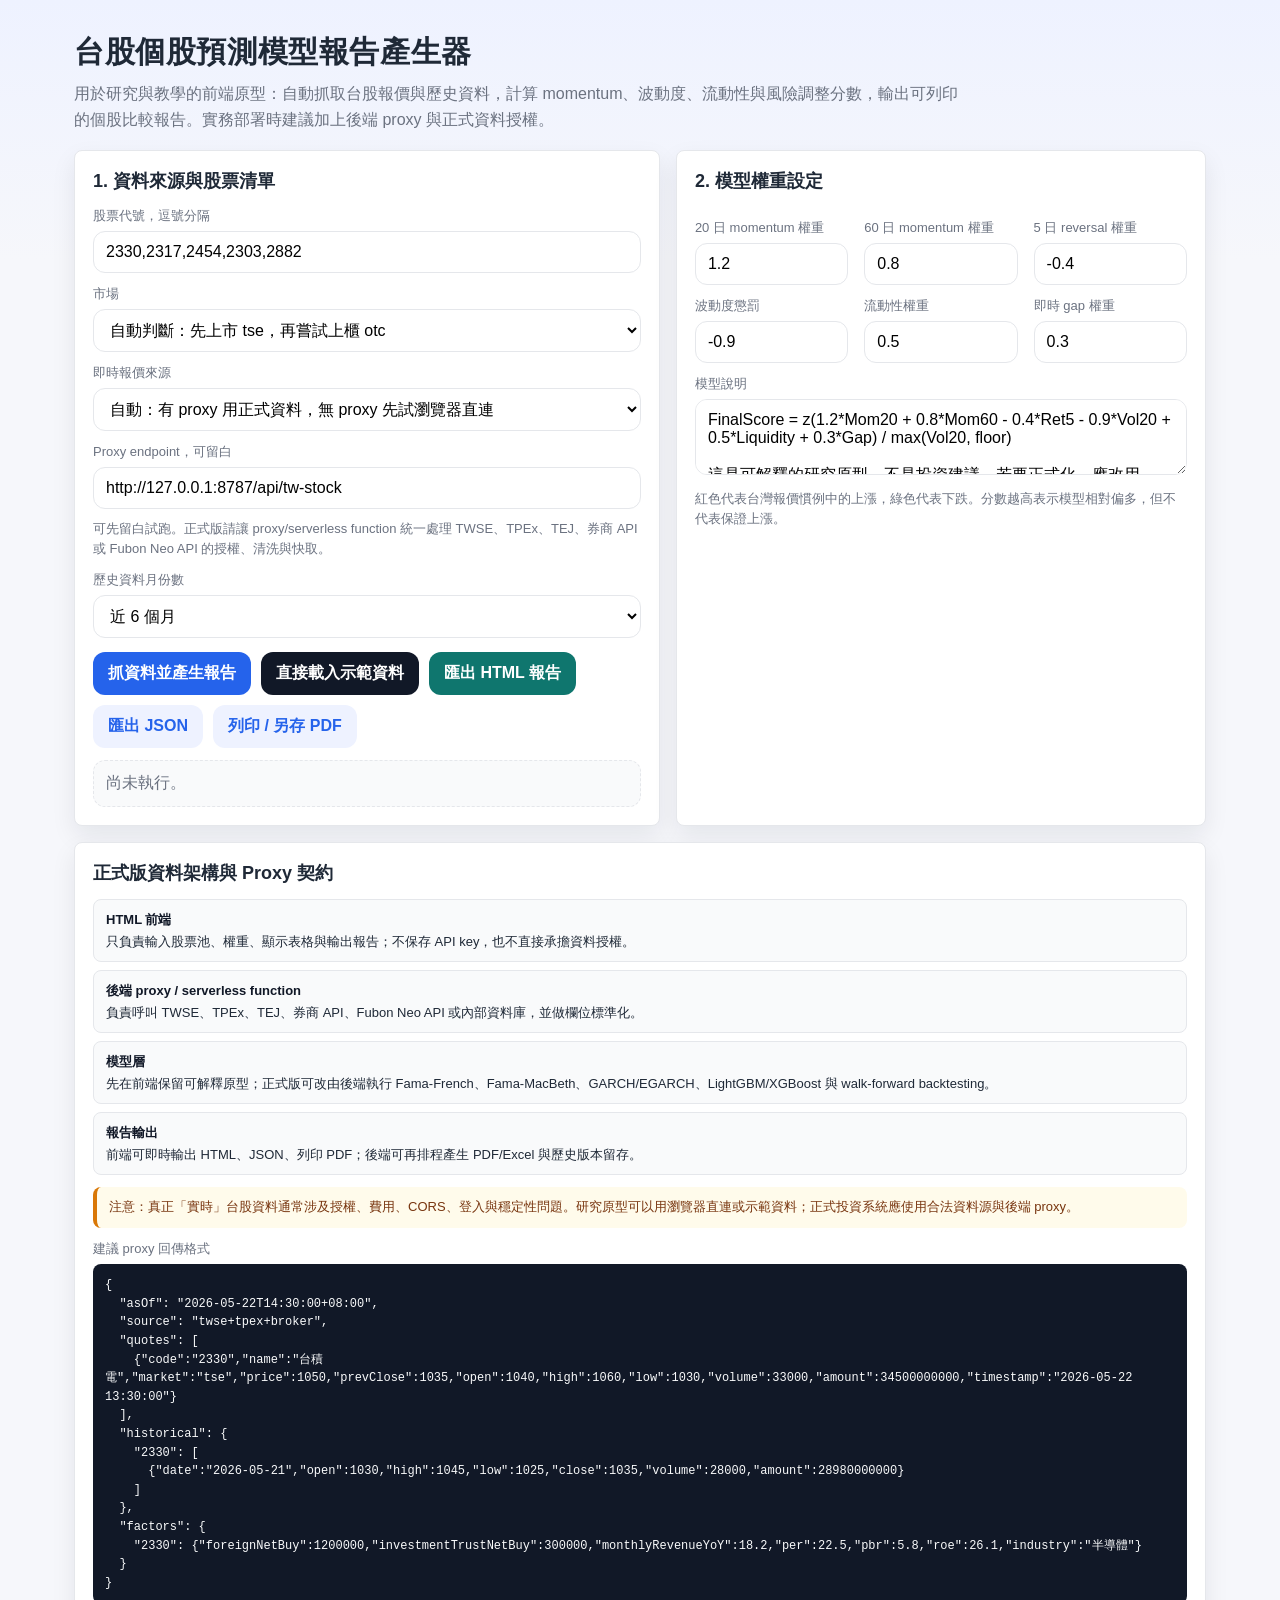
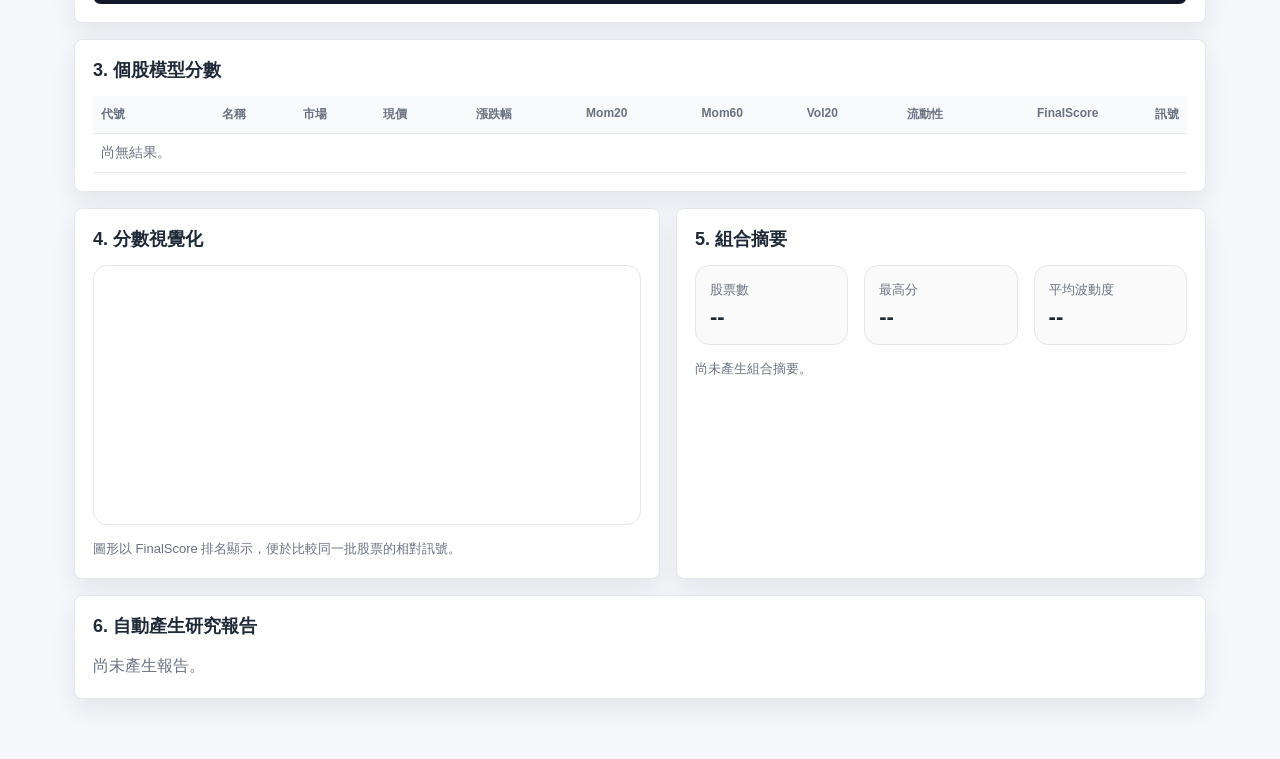
<file: docs/design-references/taiwan_stock_prediction_report_dashboard.html>
<!doctype html>
<html lang="zh-Hant">
<head>
  <meta charset="utf-8" />
  <meta name="viewport" content="width=device-width, initial-scale=1" />
  <title>台股個股預測模型報告產生器</title>
  <style>
    :root {
      --bg: #f6f7fb;
      --card: #ffffff;
      --ink: #1f2937;
      --muted: #6b7280;
      --line: #e5e7eb;
      --blue: #2563eb;
      --red: #dc2626;
      --green: #059669;
      --amber: #d97706;
      --teal: #0f766e;
      --shadow: 0 10px 24px rgba(15, 23, 42, .08);
      --radius: 8px;
    }
    * { box-sizing: border-box; }
    body {
      margin: 0;
      font-family: -apple-system, BlinkMacSystemFont, "Segoe UI", "Noto Sans TC", "Microsoft JhengHei", Arial, sans-serif;
      color: var(--ink);
      background: linear-gradient(180deg, #eef2ff 0%, var(--bg) 260px);
    }
    header {
      padding: 32px 24px 18px;
      max-width: 1180px;
      margin: 0 auto;
    }
    h1 { margin: 0 0 8px; font-size: 30px; letter-spacing: .02em; }
    .subtitle { color: var(--muted); line-height: 1.6; max-width: 900px; }
    main { max-width: 1180px; margin: 0 auto; padding: 0 24px 60px; }
    .grid { display: grid; gap: 16px; }
    .grid-2 { grid-template-columns: 1.05fr .95fr; }
    .grid-3 { grid-template-columns: repeat(3, 1fr); }
    .card {
      background: var(--card);
      border: 1px solid var(--line);
      border-radius: var(--radius);
      box-shadow: var(--shadow);
      padding: 18px;
    }
    label { display: block; font-size: 13px; color: var(--muted); margin: 12px 0 6px; }
    input, select, textarea, button {
      font: inherit;
      border-radius: 12px;
    }
    input, select, textarea {
      width: 100%;
      border: 1px solid var(--line);
      padding: 11px 12px;
      background: #fff;
      outline: none;
    }
    textarea { min-height: 76px; resize: vertical; }
    input:focus, textarea:focus, select:focus { border-color: var(--blue); box-shadow: 0 0 0 3px rgba(37,99,235,.12); }
    button {
      border: 0;
      padding: 11px 15px;
      background: var(--blue);
      color: #fff;
      cursor: pointer;
      font-weight: 700;
    }
    button.secondary { background: #111827; }
    button.ghost { background: #eef2ff; color: var(--blue); }
    button.teal { background: var(--teal); }
    .button-row { display: flex; gap: 10px; flex-wrap: wrap; margin-top: 14px; }
    .hint { color: var(--muted); font-size: 13px; line-height: 1.55; margin-top: 10px; }
    .pill { display: inline-flex; align-items: center; gap: 6px; padding: 5px 9px; border-radius: 999px; font-size: 12px; font-weight: 700; }
    .pill.good { background: #dcfce7; color: #166534; }
    .pill.warn { background: #fef3c7; color: #92400e; }
    .pill.bad { background: #fee2e2; color: #991b1b; }
    .pill.neutral { background: #eef2ff; color: #1d4ed8; }
    .status { margin-top: 12px; padding: 12px; border-radius: 12px; background: #f9fafb; color: var(--muted); border: 1px dashed var(--line); white-space: pre-line; }
    table { width: 100%; border-collapse: collapse; font-size: 14px; }
    th, td { padding: 10px 8px; border-bottom: 1px solid var(--line); text-align: right; vertical-align: top; }
    th:first-child, td:first-child { text-align: left; }
    th { color: var(--muted); font-size: 12px; font-weight: 700; background: #f9fafb; position: sticky; top: 0; }
    .score { font-weight: 800; }
    .positive { color: var(--red); }
    .negative { color: var(--green); }
    .muted { color: var(--muted); }
    .section-title { margin: 0 0 14px; font-size: 18px; }
    .metric { padding: 14px; border: 1px solid var(--line); border-radius: 14px; background: #fafafa; }
    .metric b { display: block; font-size: 22px; margin-top: 5px; }
    .metric span { color: var(--muted); font-size: 13px; }
    .architecture { display: grid; gap: 8px; margin-top: 12px; }
    .arch-step { border: 1px solid var(--line); border-radius: 8px; padding: 10px 12px; background: #f9fafb; font-size: 13px; line-height: 1.5; }
    .arch-step b { display: block; color: #111827; margin-bottom: 2px; }
    .code-block { white-space: pre-wrap; font-family: ui-monospace, SFMono-Regular, Consolas, "Liberation Mono", monospace; background: #111827; color: #f9fafb; border-radius: 8px; padding: 12px; overflow: auto; font-size: 12px; line-height: 1.55; }
    .source-note { border-left: 4px solid var(--amber); background: #fffbeb; padding: 10px 12px; border-radius: 8px; color: #78350f; font-size: 13px; line-height: 1.6; margin-top: 12px; }
    #report { line-height: 1.75; }
    #report h2 { margin-top: 10px; }
    #report h3 { margin-bottom: 4px; }
    #report ul { margin-top: 4px; }
    canvas { width: 100%; height: 260px; border: 1px solid var(--line); border-radius: 14px; background: #fff; }
    code { background: #f3f4f6; padding: 2px 5px; border-radius: 6px; }
    @media (max-width: 900px) {
      .grid-2, .grid-3 { grid-template-columns: 1fr; }
      h1 { font-size: 24px; }
    }
    @media print {
      body { background: #fff; }
      header, main { max-width: none; padding: 0; }
      .no-print { display: none !important; }
      .card { box-shadow: none; border: 1px solid #ddd; break-inside: avoid; }
    }
  </style>
</head>
<body>
  <header>
    <h1>台股個股預測模型報告產生器</h1>
    <div class="subtitle">
      用於研究與教學的前端原型：自動抓取台股報價與歷史資料，計算 momentum、波動度、流動性與風險調整分數，輸出可列印的個股比較報告。實務部署時建議加上後端 proxy 與正式資料授權。
    </div>
  </header>

  <main class="grid grid-2">
    <section class="card no-print">
      <h2 class="section-title">1. 資料來源與股票清單</h2>
      <label>股票代號，逗號分隔</label>
      <input id="codes" value="2330,2317,2454,2303,2882" />

      <label>市場</label>
      <select id="marketMode">
        <option value="auto">自動判斷：先上市 tse，再嘗試上櫃 otc</option>
        <option value="tse">上市 TWSE / tse</option>
        <option value="otc">上櫃 TPEx / otc</option>
      </select>

      <label>即時報價來源</label>
      <select id="realtimeMode">
        <option value="auto" selected>自動：有 proxy 用正式資料，無 proxy 先試瀏覽器直連</option>
        <option value="proxy-bundle">後端 proxy：即時 + 歷史 + 因子資料，正式版推薦</option>
        <option value="twse-mis">TWSE MIS 即時報價端點，可能被 CORS 擋住</option>
        <option value="proxy">後端 proxy：只代理即時報價，歷史資料由瀏覽器補抓</option>
        <option value="manual-demo">無法連線時，用示範資料測試模型</option>
      </select>

      <label>Proxy endpoint，可留白</label>
      <input id="proxyUrl" value="http://127.0.0.1:8787/api/tw-stock" placeholder="例如：https://your-domain.com/api/tw-stock?codes=2330,2317" />
      <div class="hint">
        可先留白試跑。正式版請讓 proxy/serverless function 統一處理 TWSE、TPEx、TEJ、券商 API 或 Fubon Neo API 的授權、清洗與快取。
      </div>

      <label>歷史資料月份數</label>
      <select id="monthsBack">
        <option value="3">近 3 個月</option>
        <option value="6" selected>近 6 個月</option>
        <option value="12">近 12 個月</option>
      </select>

      <div class="button-row">
        <button id="runBtn">抓資料並產生報告</button>
        <button class="secondary" id="demoBtn">直接載入示範資料</button>
        <button class="teal" id="htmlBtn">匯出 HTML 報告</button>
        <button class="ghost" id="jsonBtn">匯出 JSON</button>
        <button class="ghost" onclick="window.print()">列印 / 另存 PDF</button>
      </div>
      <div id="status" class="status">尚未執行。</div>
    </section>

    <section class="card no-print">
      <h2 class="section-title">2. 模型權重設定</h2>
      <div class="grid grid-3">
        <div>
          <label>20 日 momentum 權重</label>
          <input id="wMom20" type="number" step="0.1" value="1.2" />
        </div>
        <div>
          <label>60 日 momentum 權重</label>
          <input id="wMom60" type="number" step="0.1" value="0.8" />
        </div>
        <div>
          <label>5 日 reversal 權重</label>
          <input id="wRev5" type="number" step="0.1" value="-0.4" />
        </div>
      </div>
      <div class="grid grid-3">
        <div>
          <label>波動度懲罰</label>
          <input id="wVol" type="number" step="0.1" value="-0.9" />
        </div>
        <div>
          <label>流動性權重</label>
          <input id="wLiq" type="number" step="0.1" value="0.5" />
        </div>
        <div>
          <label>即時 gap 權重</label>
          <input id="wGap" type="number" step="0.1" value="0.3" />
        </div>
      </div>
      <label>模型說明</label>
      <textarea readonly>FinalScore = z(1.2*Mom20 + 0.8*Mom60 - 0.4*Ret5 - 0.9*Vol20 + 0.5*Liquidity + 0.3*Gap) / max(Vol20, floor)

這是可解釋的研究原型，不是投資建議。若要正式化，應改用 walk-forward validation、survivorship-bias-free universe、交易成本、漲跌停與流動性約束。</textarea>
      <div class="hint">
        紅色代表台灣報價慣例中的上漲，綠色代表下跌。分數越高表示模型相對偏多，但不代表保證上漲。
      </div>
    </section>

    <section class="card no-print" style="grid-column: 1 / -1;">
      <h2 class="section-title">正式版資料架構與 Proxy 契約</h2>
      <div class="architecture">
        <div class="arch-step"><b>HTML 前端</b>只負責輸入股票池、權重、顯示表格與輸出報告；不保存 API key，也不直接承擔資料授權。</div>
        <div class="arch-step"><b>後端 proxy / serverless function</b>負責呼叫 TWSE、TPEx、TEJ、券商 API、Fubon Neo API 或內部資料庫，並做欄位標準化。</div>
        <div class="arch-step"><b>模型層</b>先在前端保留可解釋原型；正式版可改由後端執行 Fama-French、Fama-MacBeth、GARCH/EGARCH、LightGBM/XGBoost 與 walk-forward backtesting。</div>
        <div class="arch-step"><b>報告輸出</b>前端可即時輸出 HTML、JSON、列印 PDF；後端可再排程產生 PDF/Excel 與歷史版本留存。</div>
      </div>
      <div class="source-note">
        注意：真正「實時」台股資料通常涉及授權、費用、CORS、登入與穩定性問題。研究原型可以用瀏覽器直連或示範資料；正式投資系統應使用合法資料源與後端 proxy。
      </div>
      <label>建議 proxy 回傳格式</label>
      <div class="code-block">{
  "asOf": "2026-05-22T14:30:00+08:00",
  "source": "twse+tpex+broker",
  "quotes": [
    {"code":"2330","name":"台積電","market":"tse","price":1050,"prevClose":1035,"open":1040,"high":1060,"low":1030,"volume":33000,"amount":34500000000,"timestamp":"2026-05-22 13:30:00"}
  ],
  "historical": {
    "2330": [
      {"date":"2026-05-21","open":1030,"high":1045,"low":1025,"close":1035,"volume":28000,"amount":28980000000}
    ]
  },
  "factors": {
    "2330": {"foreignNetBuy":1200000,"investmentTrustNetBuy":300000,"monthlyRevenueYoY":18.2,"per":22.5,"pbr":5.8,"roe":26.1,"industry":"半導體"}
  }
}</div>
    </section>

    <section class="card" style="grid-column: 1 / -1;">
      <h2 class="section-title">3. 個股模型分數</h2>
      <div style="overflow:auto; max-height: 480px;">
        <table id="resultTable">
          <thead>
            <tr>
              <th>代號</th><th>名稱</th><th>市場</th><th>現價</th><th>漲跌幅</th><th>Mom20</th><th>Mom60</th><th>Vol20</th><th>流動性</th><th>FinalScore</th><th>訊號</th>
            </tr>
          </thead>
          <tbody><tr><td colspan="11" class="muted">尚無結果。</td></tr></tbody>
        </table>
      </div>
    </section>

    <section class="card">
      <h2 class="section-title">4. 分數視覺化</h2>
      <canvas id="scoreCanvas" width="900" height="300"></canvas>
      <div class="hint">圖形以 FinalScore 排名顯示，便於比較同一批股票的相對訊號。</div>
    </section>

    <section class="card">
      <h2 class="section-title">5. 組合摘要</h2>
      <div class="grid grid-3">
        <div class="metric"><span>股票數</span><b id="mCount">--</b></div>
        <div class="metric"><span>最高分</span><b id="mBest">--</b></div>
        <div class="metric"><span>平均波動度</span><b id="mVol">--</b></div>
      </div>
      <div id="portfolioComment" class="hint" style="margin-top:14px;">尚未產生組合摘要。</div>
    </section>

    <section class="card" style="grid-column: 1 / -1;">
      <h2 class="section-title">6. 自動產生研究報告</h2>
      <div id="report" class="muted">尚未產生報告。</div>
    </section>
  </main>

<script>
const $ = id => document.getElementById(id);
const fmt = (x, d=2) => Number.isFinite(x) ? x.toFixed(d) : "--";
const pct = (x, d=2) => Number.isFinite(x) ? (x*100).toFixed(d) + "%" : "--";
const today = new Date();
let lastResults = [];
let lastMeta = {};

function setStatus(msg) { $("status").textContent = msg; }
function esc(x) {
  return String(x ?? "").replace(/[&<>"']/g, ch => ({ "&":"&amp;", "<":"&lt;", ">":"&gt;", '"':"&quot;", "'":"&#39;" }[ch]));
}
function getWeights() {
  return {
    wMom20: parseFloat($("wMom20").value),
    wMom60: parseFloat($("wMom60").value),
    wRev5: parseFloat($("wRev5").value),
    wVol: parseFloat($("wVol").value),
    wLiq: parseFloat($("wLiq").value),
    wGap: parseFloat($("wGap").value)
  };
}
function parseCodes() {
  return $("codes").value.split(/[，,\s]+/).map(s => s.trim()).filter(Boolean);
}
function yyyymmdd(d) {
  const y = d.getFullYear();
  const m = String(d.getMonth()+1).padStart(2,"0");
  return `${y}${m}01`;
}
function addMonths(date, delta) {
  const d = new Date(date);
  d.setMonth(d.getMonth() + delta);
  return d;
}
function numTW(x) {
  if (x === undefined || x === null || x === "" || x === "-" || x === "--") return NaN;
  return Number(String(x).replace(/,/g, ""));
}
function mean(arr) { const v = arr.filter(Number.isFinite); return v.length ? v.reduce((a,b)=>a+b,0)/v.length : NaN; }
function sd(arr) {
  const v = arr.filter(Number.isFinite);
  if (v.length < 2) return NaN;
  const m = mean(v);
  return Math.sqrt(v.reduce((s,x)=>s+(x-m)*(x-m),0)/(v.length-1));
}
function zscoreRows(rows, key) {
  const vals = rows.map(r => r[key]).filter(Number.isFinite);
  const m = mean(vals), s = sd(vals);
  rows.forEach(r => { r[`${key}_z`] = Number.isFinite(s) && s > 1e-12 ? (r[key]-m)/s : 0; });
}
function signalLabel(score) {
  if (score >= 1.0) return `<span class="pill good">相對偏多</span>`;
  if (score >= 0.25) return `<span class="pill neutral">略偏多</span>`;
  if (score <= -1.0) return `<span class="pill bad">相對偏空</span>`;
  if (score <= -0.25) return `<span class="pill warn">略偏空</span>`;
  return `<span class="pill neutral">中性</span>`;
}

async function fetchJson(url) {
  const res = await fetch(url, { cache: "no-store" });
  if (!res.ok) throw new Error(`HTTP ${res.status}: ${url}`);
  return await res.json();
}

function normalizeQuote(q) {
  return {
    code: String(q.code || q.stockNo || q.symbol || q.c || "").trim(),
    name: q.name || q.stockName || q.n || "",
    market: q.market || q.exchange || q.ex || "",
    price: numTW(q.price ?? q.close ?? q.last ?? q.z),
    prevClose: numTW(q.prevClose ?? q.previousClose ?? q.y),
    open: numTW(q.open ?? q.o),
    high: numTW(q.high ?? q.h),
    low: numTW(q.low ?? q.l),
    volume: numTW(q.volume ?? q.tradeVolume ?? q.v),
    amount: numTW(q.amount ?? q.tradeValue),
    timestamp: q.timestamp || q.time || q.t || ""
  };
}

function normalizeHistoryRows(rows) {
  return (rows || []).map(row => ({
    date: row.date || row[0],
    volume: numTW(row.volume ?? row[1]),
    amount: numTW(row.amount ?? row[2]),
    open: numTW(row.open ?? row[3]),
    high: numTW(row.high ?? row[4]),
    low: numTW(row.low ?? row[5]),
    close: numTW(row.close ?? row[6])
  })).filter(r => Number.isFinite(r.close));
}

async function fetchRealtimeMIS(codes) {
  const mode = $("marketMode").value;
  const marketTags = code => {
    if (mode === "tse") return [`tse_${code}.tw`];
    if (mode === "otc") return [`otc_${code}.tw`];
    return [`tse_${code}.tw`, `otc_${code}.tw`];
  };
  const ex_ch = codes.flatMap(marketTags).join("|");
  const url = `https://mis.twse.com.tw/stock/api/getStockInfo.jsp?ex_ch=${encodeURIComponent(ex_ch)}&json=1&delay=0&_=${Date.now()}`;
  const json = await fetchJson(url);
  const rows = (json.msgArray || []).map(q => ({
    code: q.c,
    name: q.n,
    market: q.ex || (q.ch && q.ch.startsWith("otc") ? "otc" : "tse"),
    price: numTW(q.z || q.a?.split("_")[0]),
    prevClose: numTW(q.y),
    open: numTW(q.o),
    high: numTW(q.h),
    low: numTW(q.l),
    volume: numTW(q.v),
    amount: NaN,
    timestamp: `${q.d || ""} ${q.t || ""}`.trim()
  })).filter(r => r.code && Number.isFinite(r.price));
  return rows;
}

async function fetchRealtimeProxy(codes) {
  const base = $("proxyUrl").value.trim();
  if (!base) throw new Error("尚未填寫 proxy endpoint。正式部署建議提供後端 proxy。");
  const sep = base.includes("?") ? "&" : "?";
  const url = `${base}${sep}codes=${encodeURIComponent(codes.join(","))}`;
  const json = await fetchJson(url);
  const rows = Array.isArray(json) ? json : (json.quotes || json.data || json.rows || []);
  lastMeta = { asOf: json.asOf || new Date().toISOString(), source: json.source || "proxy" };
  return rows.map(normalizeQuote).filter(r => r.code && Number.isFinite(r.price));
}

async function fetchProxyBundle(codes, monthsBack) {
  const base = $("proxyUrl").value.trim();
  if (!base) throw new Error("尚未填寫 proxy endpoint。整包 proxy 模式需要後端回傳 quotes 與 historical。");
  const sep = base.includes("?") ? "&" : "?";
  const url = `${base}${sep}codes=${encodeURIComponent(codes.join(","))}&months=${encodeURIComponent(monthsBack)}`;
  const json = await fetchJson(url);
  const quotes = (json.quotes || json.data || json.rows || []).map(normalizeQuote).filter(r => r.code);
  const historical = json.historical || json.history || {};
  const factors = json.factors || {};
  lastMeta = { asOf: json.asOf || new Date().toISOString(), source: json.source || "proxy-bundle" };
  return quotes.map(q => ({
    realtime: { ...q, factors: factors[q.code] || {} },
    hist: normalizeHistoryRows(historical[q.code] || historical[String(q.code)] || [])
  }));
}

async function fetchBrowserDirectDataset(codes, monthsBack) {
  const realtimeRows = await fetchRealtimeMIS(codes);
  setStatus(`瀏覽器直連即時資料取得 ${realtimeRows.length} 筆。開始抓歷史資料...`);
  const dataset = [];
  for (const q of realtimeRows) {
    const hist = await fetchHistoricalTWSE(q.code, monthsBack);
    dataset.push({ realtime: q, hist });
  }
  lastMeta = { asOf: new Date().toISOString(), source: "browser-mis+twse-history" };
  return dataset;
}

async function fetchHistoricalTWSE(code, monthsBack) {
  const out = [];
  for (let i = monthsBack - 1; i >= 0; i--) {
    const d = addMonths(today, -i);
    const url = `https://www.twse.com.tw/exchangeReport/STOCK_DAY?response=json&date=${yyyymmdd(d)}&stockNo=${encodeURIComponent(code)}`;
    try {
      const json = await fetchJson(url);
      if (json && Array.isArray(json.data)) {
        for (const row of json.data) {
          out.push({
            date: row[0],
            volume: numTW(row[1]),
            amount: numTW(row[2]),
            open: numTW(row[3]),
            high: numTW(row[4]),
            low: numTW(row[5]),
            close: numTW(row[6])
          });
        }
      }
    } catch (e) {
      console.warn("TWSE historical fetch failed", code, e);
    }
  }
  return out.filter(r => Number.isFinite(r.close));
}

function makeDemoData(codes) {
  const names = {"2330":"台積電","2317":"鴻海","2454":"聯發科","2303":"聯電","2882":"國泰金"};
  const base = {"2330":1050,"2317":185,"2454":1280,"2303":48,"2882":65};
  return codes.map((code, idx) => {
    const price = base[code] || (50 + idx*30);
    const hist = [];
    let p = price * (0.88 + Math.random()*0.18);
    for (let i = 140; i >= 1; i--) {
      const drift = (idx % 2 === 0 ? 0.0009 : 0.0002);
      const noise = (Math.random() - .48) * 0.025;
      p = Math.max(5, p * (1 + drift + noise));
      hist.push({ date: `T-${i}`, close: p, volume: 1000 + Math.random()*8000, amount: p * (1000 + Math.random()*8000) });
    }
    return {
      realtime: {
        code, name: names[code] || `股票${code}`, market: idx === 4 ? "otc" : "tse",
        price, prevClose: price * (0.99 + Math.random()*0.02), open: price * .995,
        high: price * 1.015, low: price * .985, volume: 3000 + Math.random()*20000,
        amount: price * (3000 + Math.random()*20000), timestamp: new Date().toLocaleString("zh-TW")
      },
      hist
    };
  });
}

function computeFeatures(realtime, hist) {
  const closes = hist.map(r => r.close).filter(Number.isFinite);
  const amounts = hist.map(r => r.amount).filter(Number.isFinite);
  const lastHistClose = closes.at(-1);
  const price = Number.isFinite(realtime.price) ? realtime.price : lastHistClose;
  if (closes.length < 25 || !Number.isFinite(price)) {
    return { ...realtime, price, valid: false, reason: "歷史資料不足，至少建議 60 個交易日。" };
  }
  const returns = [];
  for (let i = 1; i < closes.length; i++) returns.push(Math.log(closes[i] / closes[i-1]));
  const retN = n => closes.length > n ? Math.log(price / closes[closes.length-n]) : NaN;
  const mom20 = retN(20);
  const mom60 = retN(60);
  const ret5 = retN(5);
  const vol20 = sd(returns.slice(-20)) * Math.sqrt(252);
  const avgAmount20 = mean(amounts.slice(-20));
  const liquidity = Math.log(Math.max(avgAmount20 || 0, 1));
  const gap = Number.isFinite(realtime.open) && Number.isFinite(realtime.prevClose) ? Math.log(realtime.open / realtime.prevClose) : 0;
  const change = Number.isFinite(realtime.prevClose) ? (price - realtime.prevClose) / realtime.prevClose : NaN;
  return { ...realtime, price, mom20, mom60, ret5, vol20, liquidity, gap, change, valid: true };
}

function scoreRows(rows) {
  ["mom20", "mom60", "ret5", "vol20", "liquidity", "gap"].forEach(k => zscoreRows(rows, k));
  const w = getWeights();
  rows.forEach(r => {
    if (!r.valid) { r.rawScore = NaN; r.finalScore = NaN; return; }
    r.rawScore =
      w.wMom20 * r.mom20_z +
      w.wMom60 * r.mom60_z +
      w.wRev5  * r.ret5_z +
      w.wVol   * r.vol20_z +
      w.wLiq   * r.liquidity_z +
      w.wGap   * r.gap_z;
    r.finalScore = r.rawScore / Math.max(r.vol20, 0.08);
  });
  rows.sort((a,b) => (b.finalScore ?? -Infinity) - (a.finalScore ?? -Infinity));
  return rows;
}

function renderTable(rows) {
  const tbody = $("resultTable").querySelector("tbody");
  if (!rows.length) {
    tbody.innerHTML = `<tr><td colspan="11" class="muted">沒有可顯示資料。</td></tr>`;
    return;
  }
  tbody.innerHTML = rows.map(r => {
    const updown = r.change >= 0 ? "positive" : "negative";
    return `<tr>
      <td><b>${esc(r.code)}</b></td>
      <td>${esc(r.name || "--")}</td>
      <td>${esc(r.market || "--")}</td>
      <td>${fmt(r.price)}</td>
      <td class="${updown}">${pct(r.change)}</td>
      <td>${pct(r.mom20)}</td>
      <td>${pct(r.mom60)}</td>
      <td>${pct(r.vol20)}</td>
      <td>${fmt(r.liquidity)}</td>
      <td class="score">${fmt(r.finalScore)}</td>
      <td>${r.valid ? signalLabel(r.finalScore) : `<span class="pill warn">資料不足</span>`}</td>
    </tr>`;
  }).join("");
}

function drawChart(rows) {
  const c = $("scoreCanvas"), ctx = c.getContext("2d");
  ctx.clearRect(0,0,c.width,c.height);
  ctx.fillStyle = "#ffffff";
  ctx.fillRect(0,0,c.width,c.height);
  const valid = rows.filter(r => Number.isFinite(r.finalScore)).slice(0, 20);
  if (!valid.length) {
    ctx.fillStyle = "#6b7280";
    ctx.fillText("無可視覺化資料", 30, 40);
    return;
  }
  const pad = 46;
  const maxAbs = Math.max(...valid.map(r => Math.abs(r.finalScore)), 1);
  const barW = (c.width - pad*2) / valid.length * .68;
  const gap = (c.width - pad*2) / valid.length * .32;
  const zeroY = c.height / 2;
  ctx.strokeStyle = "#e5e7eb";
  ctx.beginPath(); ctx.moveTo(pad, zeroY); ctx.lineTo(c.width-pad, zeroY); ctx.stroke();
  valid.forEach((r, i) => {
    const x = pad + i * (barW + gap) + gap/2;
    const h = Math.abs(r.finalScore) / maxAbs * (c.height/2 - 46);
    const y = r.finalScore >= 0 ? zeroY - h : zeroY;
    ctx.fillStyle = r.finalScore >= 0 ? "#dc2626" : "#059669";
    ctx.fillRect(x, y, barW, h);
    ctx.fillStyle = "#111827";
    ctx.save();
    ctx.translate(x + barW/2, c.height - 22);
    ctx.rotate(-Math.PI/5);
    ctx.textAlign = "right";
    ctx.fillText(r.code, 0, 0);
    ctx.restore();
    ctx.textAlign = "center";
    ctx.fillStyle = "#374151";
    ctx.fillText(fmt(r.finalScore,1), x + barW/2, r.finalScore >= 0 ? y - 8 : y + h + 16);
  });
}

function renderSummary(rows) {
  const valid = rows.filter(r => Number.isFinite(r.finalScore));
  $("mCount").textContent = valid.length;
  $("mBest").textContent = valid[0] ? `${valid[0].code} / ${fmt(valid[0].finalScore)}` : "--";
  $("mVol").textContent = pct(mean(valid.map(r => r.vol20)));
  const top = valid.slice(0, Math.min(3, valid.length)).map(r => `${r.code} ${r.name || ""}`).join("、");
  const bottom = valid.slice(-3).map(r => `${r.code} ${r.name || ""}`).join("、");
  $("portfolioComment").innerHTML = valid.length
    ? `本次模型排序前段為：<b>${esc(top)}</b>。分數末段為：<b>${esc(bottom)}</b>。此排序是相對訊號，應再經產業中立、交易成本、流動性與持股上限檢查。`
    : "沒有足夠資料產生組合摘要。";
}

function renderReport(rows) {
  const valid = rows.filter(r => Number.isFinite(r.finalScore));
  if (!valid.length) { $("report").textContent = "資料不足，無法產生報告。"; return; }
  const top = valid.slice(0, Math.min(5, valid.length));
  const weak = valid.slice(-Math.min(5, valid.length));
  const now = new Date().toLocaleString("zh-TW");
  const source = lastMeta.source || $("realtimeMode").value;
  const asOf = lastMeta.asOf ? new Date(lastMeta.asOf).toLocaleString("zh-TW") : now;
  const avgVol = mean(valid.map(r => r.vol20));
  const avgMom20 = mean(valid.map(r => r.mom20));
  $("report").innerHTML = `
    <h2>台股個股量化模型報告</h2>
    <p><b>產生時間：</b>${now}</p>
    <p><b>資料來源：</b>${esc(source)}；<b>資料時間：</b>${esc(asOf)}</p>
    <p><b>模型目的：</b>本報告以個股短中期動能、波動度、流動性與盤中 gap 建立可解釋的相對排序模型。輸出結果適合做研究、教學或投資流程的初步篩選，不構成個股買賣建議。</p>

    <h3>一、資料與模型摘要</h3>
    <ul>
      <li>分析股票數：${valid.length} 檔。</li>
      <li>平均 20 日年化波動度：${pct(avgVol)}。</li>
      <li>平均 20 日 momentum：${pct(avgMom20)}。</li>
      <li>核心分數：FinalScore = 標準化因子加權分數 / 20 日年化波動度。</li>
    </ul>

    <h3>二、相對偏多候選</h3>
    <ul>${top.map(r => `<li><b>${esc(r.code)} ${esc(r.name || "")}</b>：FinalScore ${fmt(r.finalScore)}，20 日動能 ${pct(r.mom20)}，60 日動能 ${pct(r.mom60)}，波動度 ${pct(r.vol20)}。</li>`).join("")}</ul>

    <h3>三、相對偏弱或需迴避名單</h3>
    <ul>${weak.map(r => `<li><b>${esc(r.code)} ${esc(r.name || "")}</b>：FinalScore ${fmt(r.finalScore)}，20 日動能 ${pct(r.mom20)}，60 日動能 ${pct(r.mom60)}，波動度 ${pct(r.vol20)}。</li>`).join("")}</ul>

    <h3>四、解讀限制</h3>
    <ul>
      <li>此版模型尚未納入財報因子、月營收、外資與投信買賣超、融資融券、產業中立與漲跌停可成交性。</li>
      <li>若要進入正式研究，必須做 walk-forward backtesting，並納入交易稅、手續費、滑價、流動性上限與 survivorship bias 控制。</li>
      <li>若即時資料由未授權 endpoint 或瀏覽器直接抓取，可能因 CORS、端點變更或授權限制而失效；正式部署應使用後端 proxy 與合法資料源。</li>
    </ul>
  `;
}

function downloadBlob(filename, content, type) {
  const blob = new Blob([content], { type });
  const url = URL.createObjectURL(blob);
  const a = document.createElement("a");
  a.href = url;
  a.download = filename;
  document.body.appendChild(a);
  a.click();
  a.remove();
  URL.revokeObjectURL(url);
}

function exportJson() {
  if (!lastResults.length) { setStatus("尚無模型結果可匯出，請先產生報告。"); return; }
  const payload = {
    generatedAt: new Date().toISOString(),
    meta: lastMeta,
    weights: getWeights(),
    results: lastResults
  };
  downloadBlob(`taiwan-stock-model-report-${yyyymmdd(today)}.json`, JSON.stringify(payload, null, 2), "application/json;charset=utf-8");
  setStatus("已匯出 JSON 模型結果。");
}

function exportHtmlReport() {
  if (!lastResults.length) { setStatus("尚無模型結果可匯出，請先產生報告。"); return; }
  const tableHtml = $("resultTable").outerHTML;
  const reportHtml = $("report").innerHTML;
  const html = `<!doctype html>
<html lang="zh-Hant">
<head>
  <meta charset="utf-8">
  <title>台股個股量化模型報告</title>
  <style>
    body{font-family:-apple-system,BlinkMacSystemFont,"Segoe UI","Noto Sans TC","Microsoft JhengHei",Arial,sans-serif;line-height:1.75;color:#1f2937;margin:32px;}
    h1,h2,h3{line-height:1.35;} table{width:100%;border-collapse:collapse;font-size:14px;margin-top:16px;}
    th,td{border-bottom:1px solid #e5e7eb;padding:8px;text-align:right;} th:first-child,td:first-child{text-align:left;} th{background:#f9fafb;color:#6b7280;}
    .positive{color:#dc2626}.negative{color:#059669}.pill{display:inline-block;border-radius:999px;padding:2px 7px;background:#eef2ff;color:#1d4ed8;font-size:12px;font-weight:700}
    .good{background:#dcfce7;color:#166534}.warn{background:#fef3c7;color:#92400e}.bad{background:#fee2e2;color:#991b1b}.neutral{background:#eef2ff;color:#1d4ed8}
  </style>
</head>
<body>
  <h1>台股個股量化模型報告</h1>
  ${reportHtml}
  <h2>模型分數明細</h2>
  ${tableHtml}
</body>
</html>`;
  downloadBlob(`taiwan-stock-model-report-${yyyymmdd(today)}.html`, html, "text/html;charset=utf-8");
  setStatus("已匯出 HTML 報告。");
}

async function run(modeOverride = null) {
  const codes = parseCodes();
  const monthsBack = parseInt($("monthsBack").value, 10);
  const mode = modeOverride || $("realtimeMode").value;
  if (!codes.length) { setStatus("請先輸入股票代號。"); return; }
  setStatus("開始抓取資料...");
  try {
    let dataset = [];
    if (mode === "manual-demo") {
      dataset = makeDemoData(codes);
      lastMeta = { asOf: new Date().toISOString(), source: "demo" };
      setStatus("已載入示範資料。這只用來測試畫面與模型流程，不代表真實市場。");
    } else if (mode === "auto") {
      if ($("proxyUrl").value.trim()) {
        dataset = await fetchProxyBundle(codes, monthsBack);
        setStatus(`Proxy 整包資料取得 ${dataset.length} 檔。開始套用模型...`);
      } else {
        setStatus("未填 proxy endpoint，改用瀏覽器直連 TWSE/MIS 與 TWSE 歷史資料。");
        dataset = await fetchBrowserDirectDataset(codes, monthsBack);
      }
    } else if (mode === "proxy-bundle") {
      if ($("proxyUrl").value.trim()) {
        dataset = await fetchProxyBundle(codes, monthsBack);
        setStatus(`Proxy 整包資料取得 ${dataset.length} 檔。開始套用模型...`);
      } else {
        setStatus("整包 proxy 模式未填 endpoint，暫時改用瀏覽器直連。正式版仍建議補上 proxy。");
        dataset = await fetchBrowserDirectDataset(codes, monthsBack);
      }
    } else {
      let realtimeRows;
      if (mode === "proxy") realtimeRows = await fetchRealtimeProxy(codes);
      else realtimeRows = await fetchRealtimeMIS(codes);
      if (mode === "twse-mis") lastMeta = { asOf: new Date().toISOString(), source: "browser-mis+twse-history" };
      setStatus(`即時資料取得 ${realtimeRows.length} 筆。開始抓歷史資料...`);
      for (const q of realtimeRows) {
        const hist = await fetchHistoricalTWSE(q.code, monthsBack);
        dataset.push({ realtime: q, hist });
      }
    }
    const rows = scoreRows(dataset.map(d => computeFeatures(d.realtime, d.hist)));
    lastResults = rows;
    renderTable(rows);
    drawChart(rows);
    renderSummary(rows);
    renderReport(rows);
    const invalid = rows.filter(r => !r.valid).length;
    setStatus(`完成。有效模型資料 ${rows.length - invalid} 檔，資料不足 ${invalid} 檔。`);
  } catch (e) {
    console.error(e);
    setStatus(`執行失敗：${e.message}\n\n常見原因：瀏覽器 CORS 阻擋、TWSE/TPEx endpoint 改版、即時資料授權限制、或 proxy endpoint 未設定。可先按「直接載入示範資料」確認模型與報告流程。`);
  }
}

$("runBtn").addEventListener("click", () => run());
$("demoBtn").addEventListener("click", () => run("manual-demo"));
$("htmlBtn").addEventListener("click", exportHtmlReport);
$("jsonBtn").addEventListener("click", exportJson);
</script>
</body>
</html>
</file>
